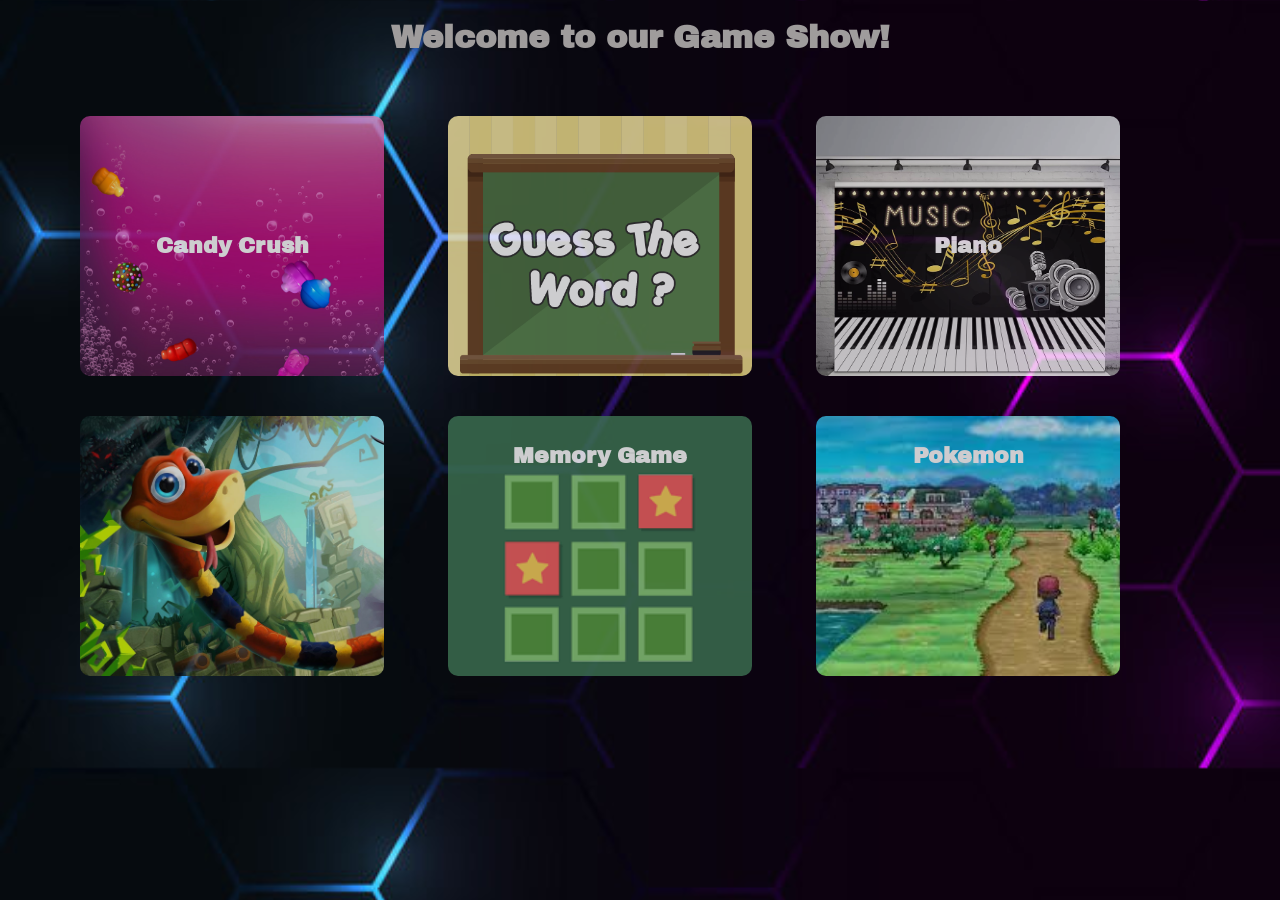
<file: index.html>
<!DOCTYPE html>
<html lang="en">
  <head>
    <meta charset="UTF-8" />
    <meta http-equiv="X-UA-Compatible" content="IE=edge" />
    <meta name="viewport" content="width=device-width, initial-scale=1.0" />
    <title>Game Show</title>
    <style>
      @import url('https://fonts.googleapis.com/css2?family=Archivo+Black&display=swap');
      body{
        background-color: #0F151F;
        width: 1200px ;
        margin: auto;
        color: #9f9c9c;
        background-image: url('IMG/back.jpg');
        background-size: cover;
        font-family: 'Archivo Black', sans-serif;
      }
      .card {
        width: 22%;
        margin: auto;
        float: left;
        background-color: #9f9c9c;
        color: #0F151F;
        cursor: pointer;
        text-align: center;
        padding: 20px;
        border-radius: 10px;
        height: 220px;
        margin-right: 2%;
        margin-bottom: 40px;
        margin-left: 40px;
        line-height: 40px;
        font-weight: bold;
        font-size: 22px;
        margin-top: 40px;
        opacity: .8;
        transition: all 1s ease-in-out;
      }
      .card::after{
        content:"";
        width: 100%;
        height: 100%;
        background-color: #000;
      }
      .card:nth-of-type(1)
      {
        background-image: url('IMG/candy.jpg');
        background-size: cover;
        line-height: 220px;
      }
      .card:nth-of-type(2)
      {
        background-image: url('IMG/guess.png');
        background-size: cover;
      }
      .card:nth-of-type(3)
      {
        background-image: url('IMG/piano.jpg');
        background-size: cover;
        line-height: 220px;
      }
      .card:nth-of-type(4)
      {
        background-image: url('IMG/snake.jpeg');
        background-size: cover;
        margin-top: 0;
      }
      .card:nth-of-type(5)
      {
        background-image: url('IMG/memory.png');
        background-size: cover;
        margin-top: 0;
      }
      .card:nth-of-type(6)
      {
        background-image: url('IMG/pokemon.jpg');
        background-size: cover;
        margin-top: 0;
      }
      .card:hover{
        opacity: 1;
      }
      a{
        text-decoration: none;
        color: white;
        /* color: #0F151F; */
        display: block;
        width: 100%;
        height: 100%;
        font-weight: bold;
        font-size: 22px;

      }
      .card:nth-of-type(2) a, .card:nth-of-type(4) a
      {
        opacity: 0;
      }
      h1{
        margin-top: 20px;
        text-align: center;
      }

      @media (max-width: 767px){
        .card{
          width: 500px;
          margin: 100px;
          margin-top: 20px;
        }
      }
    </style>
  </head>
  <body>
<h1>
  Welcome to our Game Show!
</h1>
    <div class="card"><a href="Games/candy.html">Candy Crush</a></div>
    <div class="card"><a href="Games/start1.html">.</a></div>
    <div class="card"><a href="Games/pianoIndex.html">Piano</a></div>
    <div class="card"><a href="Games/snake.html">Snake</a></div>
    <div class="card"><a href="Games/memory.html">Memory Game</a></div>
    <div class="card"><a href="Games/pokemon.html">Pokemon</a></div>
  </body>
</html>
</file>
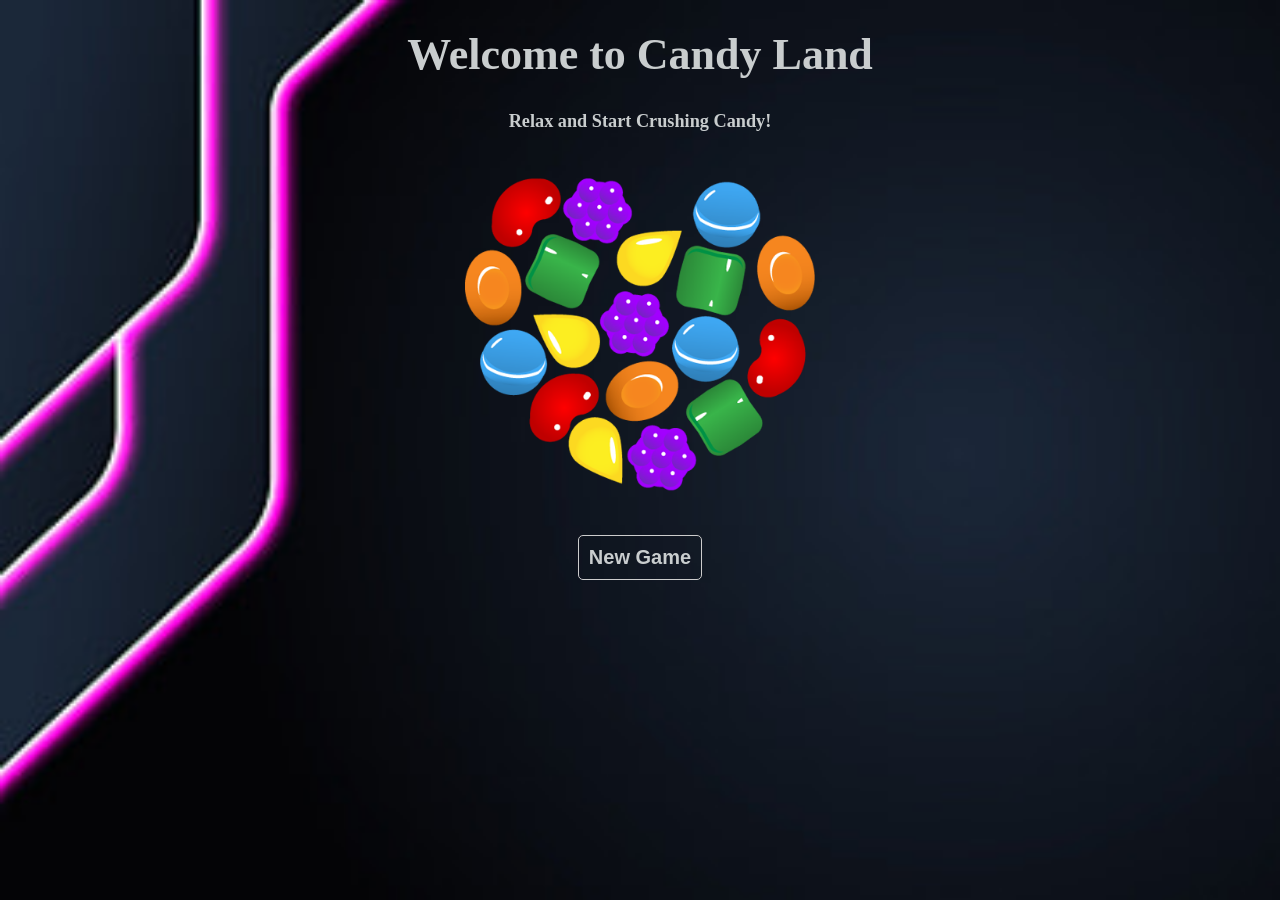
<file: Games/candy.html>
<!DOCTYPE html>
<html lang="en" dir="ltr">
  <head>
    <meta charset="utf-8">
    <title>Candy Crush</title>
    <link rel="stylesheet" href="../CSS/style/style.css">
    <link rel="icon" type="image/x-icon" href="../IMG/imgs/all.ico">
  </head>
  <body>
    <div class="start-screen">
      <h1 id="welcome">Welcome to Candy Land
        <h5>Relax and Start Crushing Candy!</h5>
      </h1>
      <div>
        <img src="../IMG/imgs/all.png" alt="" style="width:500px">
      </div>
      <br/>
      <button class="reset new-game" onclick="newGame()">New Game</button>
      <h1 class="sorry">Sorry! Please use a PC This game is not available on mobile</h1>
    </div>

    <div class="game_board">

    </div>

    <div class="score-board">
      <h2>score</h2>
      <h2 id="score"></h2>
      <hr style="width:100px;">
      <h2>Time Left</h2>
      <h2 id="timer">0</h2>
      <button class="reset" onclick="reset()">Restart Game</button>
      <p>
        <h2>Instructions</h2>
        You have 100 seconds to reach score 100!<br>
        Good Luck!
        <br><br>
        Get three or four similiar candies together and earn points!
      </p>
    </div>
    <script src="../JS/script/script.js" charset="utf-8"></script>
  </body>
</html>
</file>
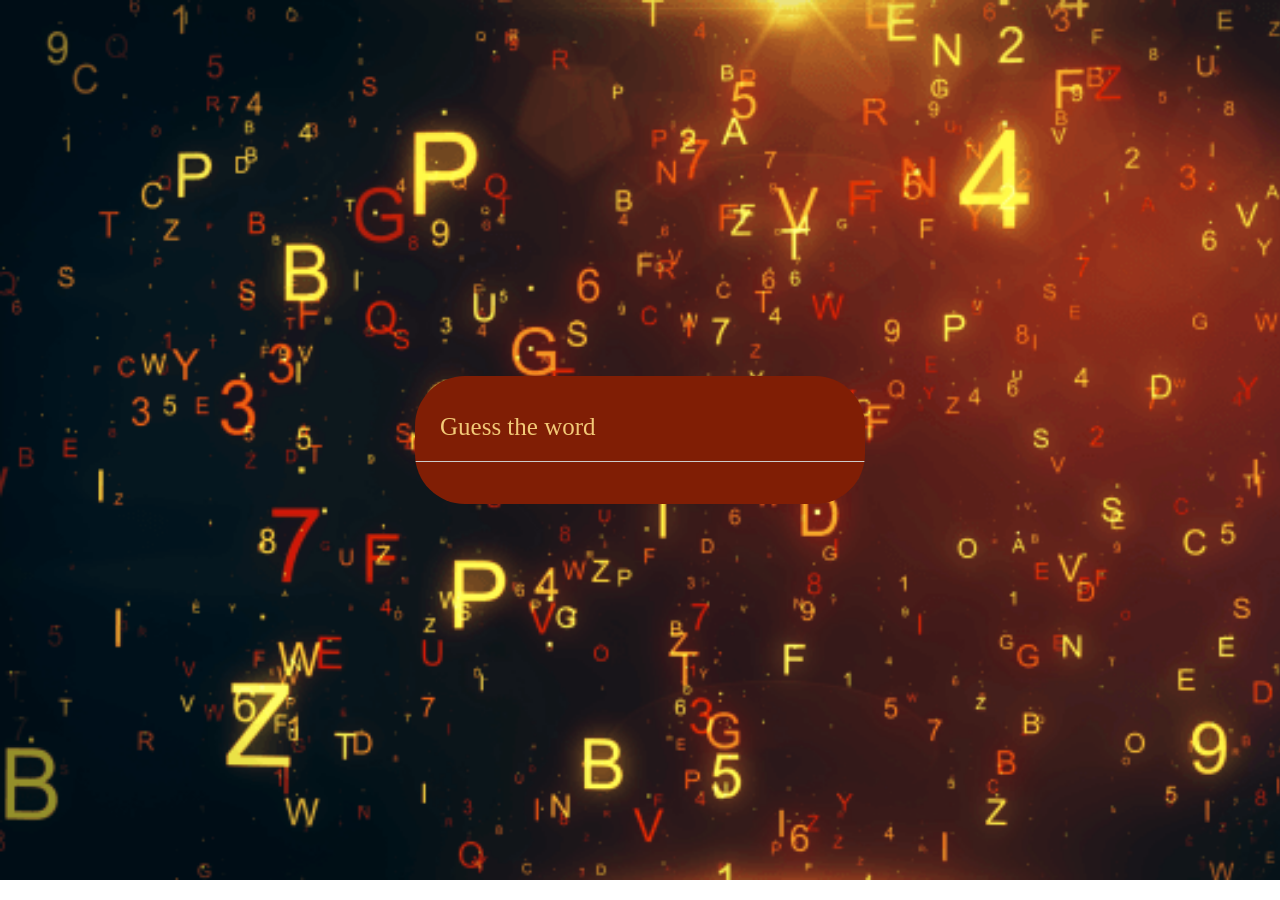
<file: Games/Guess_Word.html>
<!DOCTYPE html>
<html lang="en">
  <head>
    <meta charset="UTF-8" />
    <meta http-equiv="X-UA-Compatible" content="IE=edge" />
    <meta name="viewport" content="width=device-width, initial-scale=1.0" />
    <title>Guess The Word</title>
    <link rel="stylesheet" href="../CSS/style.css" />
    <script src="../Libraries/jquery-3.6.3.min.js"></script>
  </head>
  <body>
    <div class="parent" hidden>
      <h1>Guess the word</h1>
      <div class="content">
        <input type="text" class="typing" maxlength="1" />
        <div class="inputs"></div>
        <div class="details">
          <p class="hint">Hint:<span></span></p>
          <p class="guess-left">Remaning Guesses:<span></span></p>
          <p class="wrong-letters">Wrong Letters:<span></span></p>
        </div>
        <button class="reset-btn">Reset Game</button>
      </div>
    </div>

    <script src="../JS/words.js"></script>
    <script src="../JS/JS_Word.js"></script>
  </body>
</html>
</file>
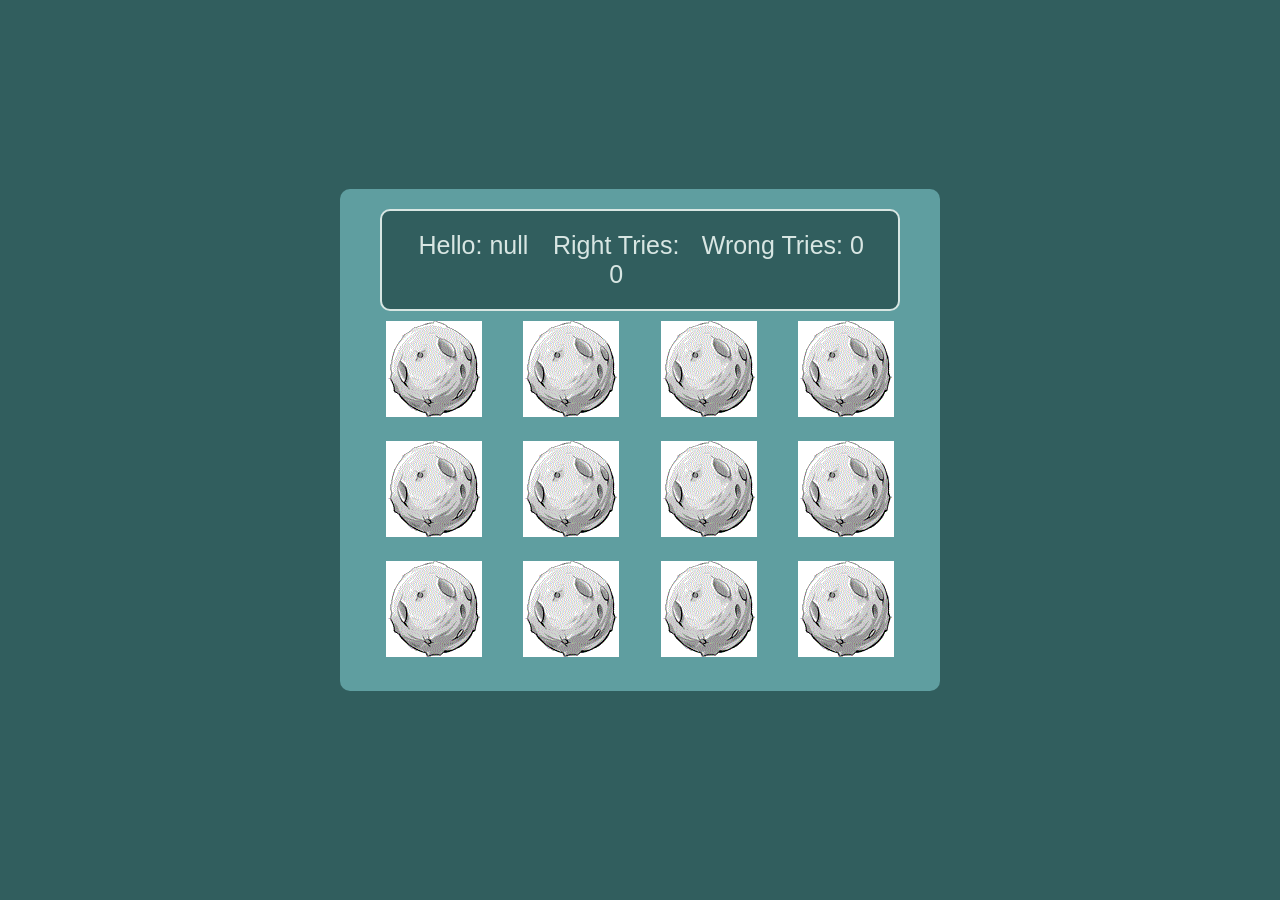
<file: Games/memory.html>
<!DOCTYPE html>
<html lang="en">
  <head>
    <meta charset="UTF-8" />
    <meta http-equiv="X-UA-Compatible" content="IE=edge" />
    <meta name="viewport" content="width=device-width, initial-scale=1.0" />
    <title>Memory Game</title>
    <link rel="stylesheet" href="../CSS/stylesmemory.css" />
  </head>

  <body>
    <div class="page">
      <div class="info">
        <div class="name">Hello: <span id="n"></span></div>
        <div class="won">Right Tries:<span> 0</span></div>
        <div class="tries">Wrong Tries:<span> 0</span></div>
      </div>
      <!--parent block-->
      <div class="memeory-images">
        <!--child block contain image with front and back-->
        <div class="game" data-technology="bear">
          <div class="face front"></div>
          <div class="face back">
            <img src="../IMG/imgmemory/1.gif" />
          </div>
        </div>
        <div class="game" data-technology="bear">
          <div class="face front"></div>
          <div class="face back">
            <img src="../IMG/imgmemory/1.gif" />
          </div>
        </div>
        <div class="game" data-technology="fish">
          <div class="face front"></div>
          <div class="face back">
            <img src="../IMG/imgmemory/2.gif" />
          </div>
        </div>
        <div class="game" data-technology="fish">
          <div class="face front"></div>
          <div class="face back">
            <img src="../IMG/imgmemory/2.gif" />
          </div>
        </div>
        <div class="game" data-technology="owl">
          <div class="face front"></div>
          <div class="face back">
            <img src="../IMG/imgmemory/3.gif" />
          </div>
        </div>
        <div class="game" data-technology="owl">
          <div class="face front"></div>
          <div class="face back">
            <img src="../IMG/imgmemory/3.gif" />
          </div>
        </div>
        <div class="game" data-technology="cake">
          <div class="face front"></div>
          <div class="face back">
            <img src="../IMG/imgmemory/4.gif" />
          </div>
        </div>
        <div class="game" data-technology="cake">
          <div class="face front"></div>
          <div class="face back">
            <img src="../IMG/imgmemory/4.gif" />
          </div>
        </div>
        <div class="game" data-technology="penguin">
          <div class="face front"></div>
          <div class="face back">
            <img src="../IMG/imgmemory/5.gif" />
          </div>
        </div>
        <div class="game" data-technology="penguin">
          <div class="face front"></div>
          <div class="face back">
            <img src="../IMG/imgmemory/5.gif" />
          </div>
        </div>
        <div class="game" data-technology="ballon">
          <div class="face front"></div>
          <div class="face back">
            <img src="../IMG/imgmemory/6.gif" />
          </div>
        </div>
        <div class="game" data-technology="ballon">
          <div class="face front"></div>
          <div class="face back">
            <img src="../IMG/imgmemory/6.gif" />
          </div>
        </div>
      </div>
    </div>
    <script src="../JS/JSsheetmemory.js"></script>
  </body>
</html>
</file>
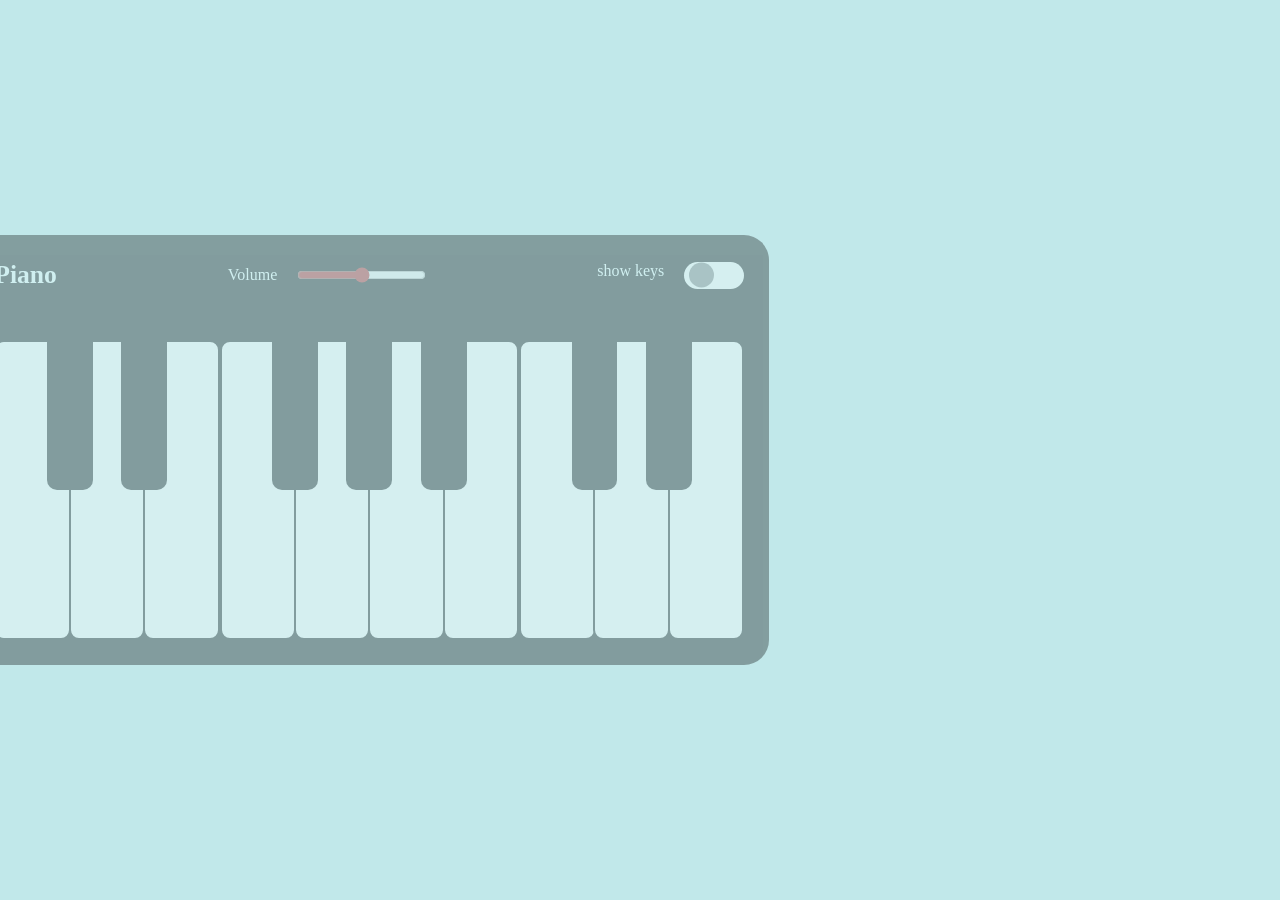
<file: Games/pianoIndex.html>
<!DOCTYPE html>
<html lang="en">

<head>
    <meta charset="UTF-8">
    <meta http-equiv="X-UA-Compatible" content="IE=edge">
    <meta name="viewport" content="width=device-width, initial-scale=1.0">
    <title>Piano game</title>
    <link rel="stylesheet" type="text/css" href="../CSS/styles.css" />
</head>

<body>
    <div class="wrapper">
        <header>
            <h2>Piano</h2>
            <div class="column volume-slider">
                <label> Volume</label> <input type="range" min="0" max="1" value="0.5" step="any">
            </div>
            <div class="column checkbox">
                <label for="1">show keys</label> <input type="checkbox" id="1">
            </div>
        </header>

        <ul class="piano-keys">
            <li class="white-key" data-key="A"><span>A</span></li>
            <li class="black-key" data-key="W"><span>W</span></li>
            <li class="white-key" data-key="S"><span>S</span></li>
            <li class="black-key" data-key="E"><span>E</span></li>
            <li class="white-key" data-key="D"><span>D</span></li>
            <li class="white-key" data-key="F"><span>F</span></li>
            <li class="black-key" data-key="T"><span>T</span></li>
            <li class="white-key" data-key="G"><span>G</span></li>
            <li class="black-key" data-key="Y"><span>Y</span></li>
            <li class="white-key" data-key="H"><span>H</span></li>
            <li class="black-key" data-key="U"><span>U</span></li>
            <li class="white-key" data-key="J"><span>J</span></li>
            <li class="white-key" data-key="K"><span>K</span></li>
            <li class="black-key" data-key="O"><span>O</span></li>
            <li class="white-key" data-key="L"><span>L</span></li>
            <li class="black-key" data-key="P"><span>P</span></li>
            <li class="white-key" data-key=";"><span>;</span></li>

        </ul>

    </div>
    <script src="../Libraries/JqueryDev.js"></script>
    <script src="../Libraries/jquery-ui.min.js"></script>
    <script src="../JS/main.js"></script>
</body>

</html>
</file>
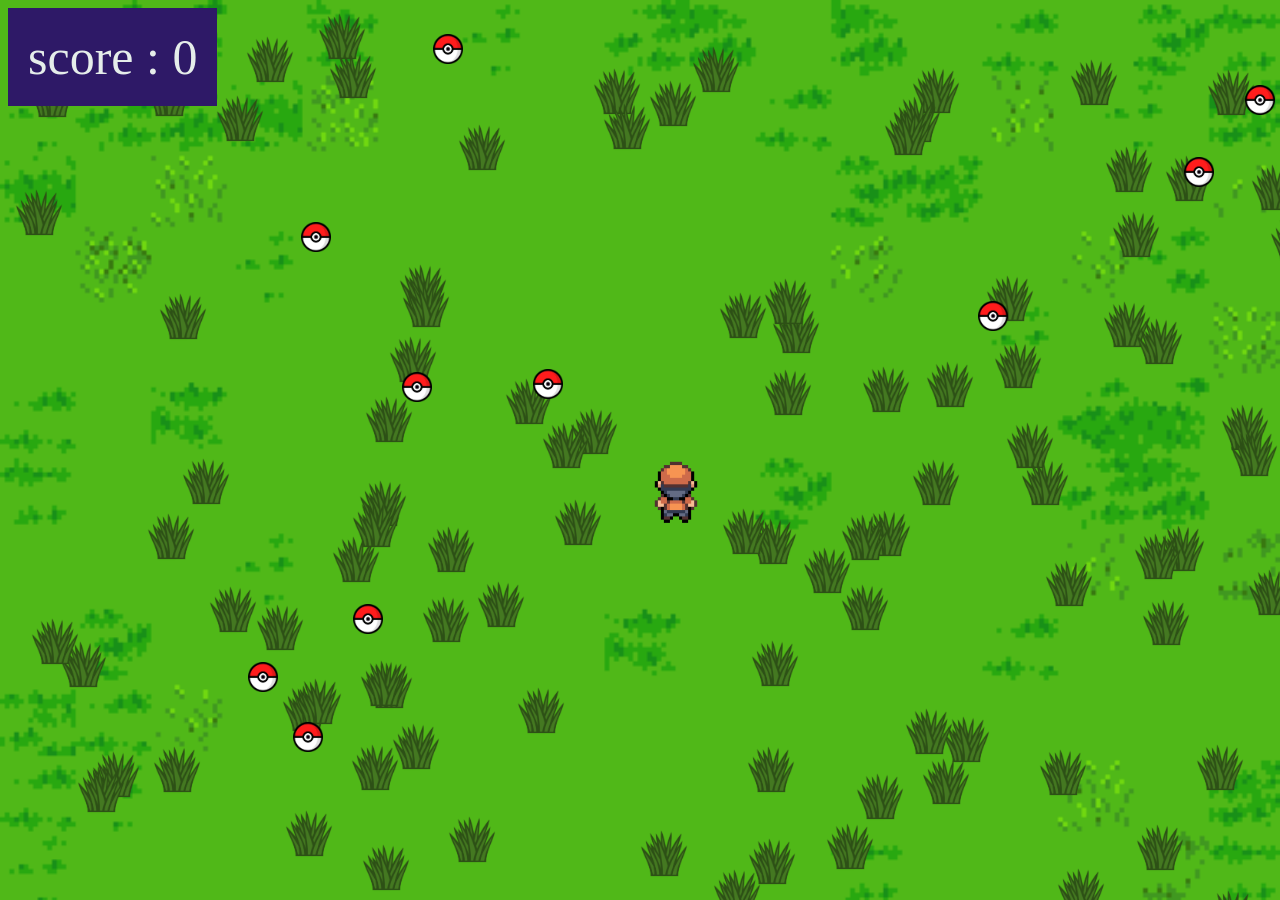
<file: Games/pokemon.html>
<!DOCTYPE html>
<html lang="en">

<head>
    <meta charset="UTF-8">
    <meta http-equiv="X-UA-Compatible" content="IE=edge">
    <meta name="viewport" content="width=device-width, initial-scale=1.0">
    <title> Pokemon </title>
    <link rel="stylesheet" href="../CSS/styles-pokemon.css">

</head>

<body>
    <div class="score">score : 0</div>
    <div class="player"></div>
    <!-- <div class="grass"></div> -->
    <!-- <div class="ball"></div> -->


    <script src="../Libraries/JqueryDev.js"></script>
    <script src="../Libraries/jquery-ui.min.js"></script>
    <script src="../JS/main-pokemon.js"></script>
</body>

</html>
</file>
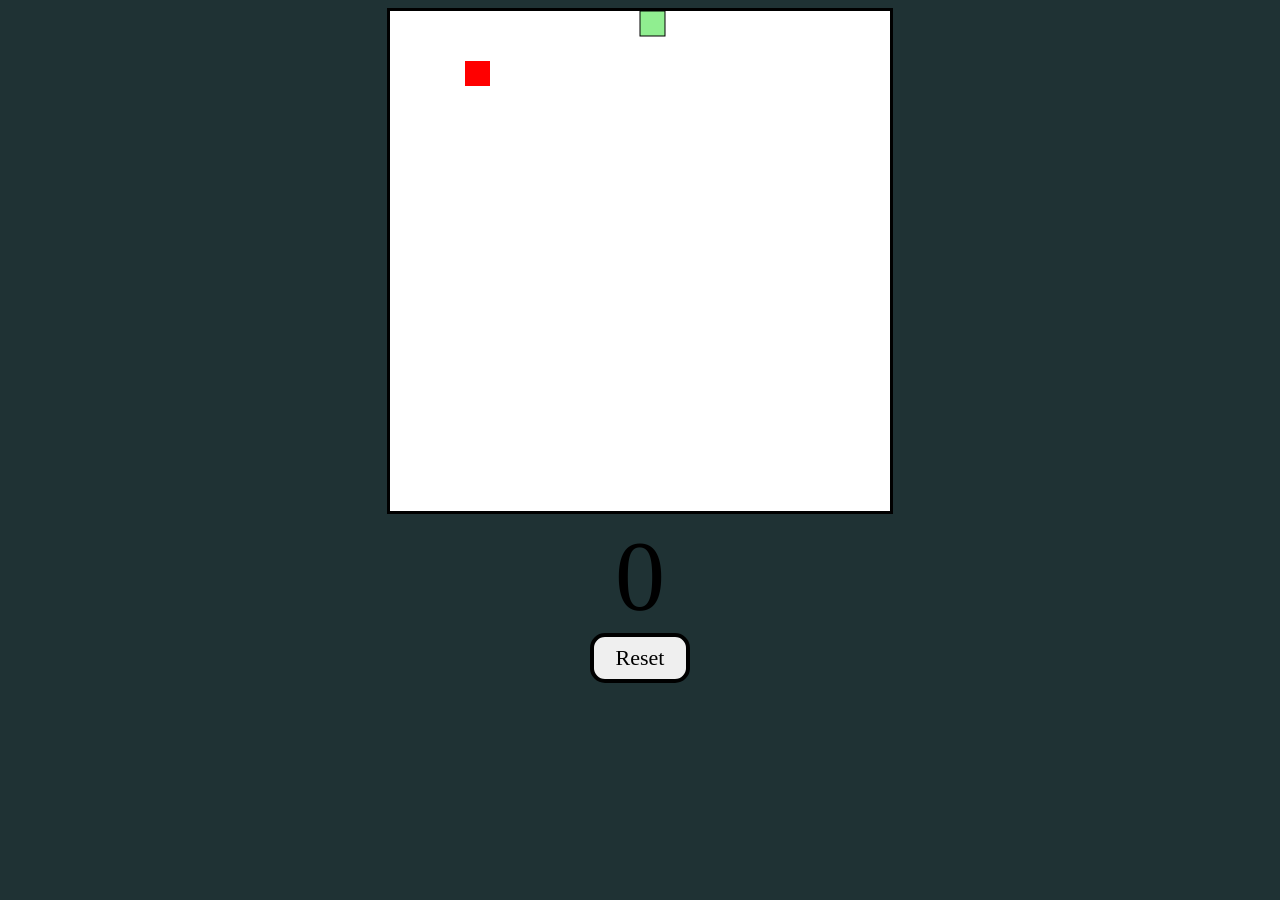
<file: Games/snake.html>
<!DOCTYPE html>
<html lang="en">
<head>
    <meta charset="UTF-8">
    <meta http-equiv="X-UA-Compatible" content="IE=edge">
    <meta name="viewport" content="width=device-width, initial-scale=1.0">
    <title>SNAKE</title>
    <link rel="stylesheet" href="../CSS/snake.css">
</head>
<body>
    <div id="gameContainer">
        <canvas id="gameBoard" width="500" height="500"></canvas>
        <div id="scoreText">0</div>
        <button id="resetBtn">Reset</button>
    </div>
    <script src="../JS/snake.js"></script>
</body>
</html>
</file>
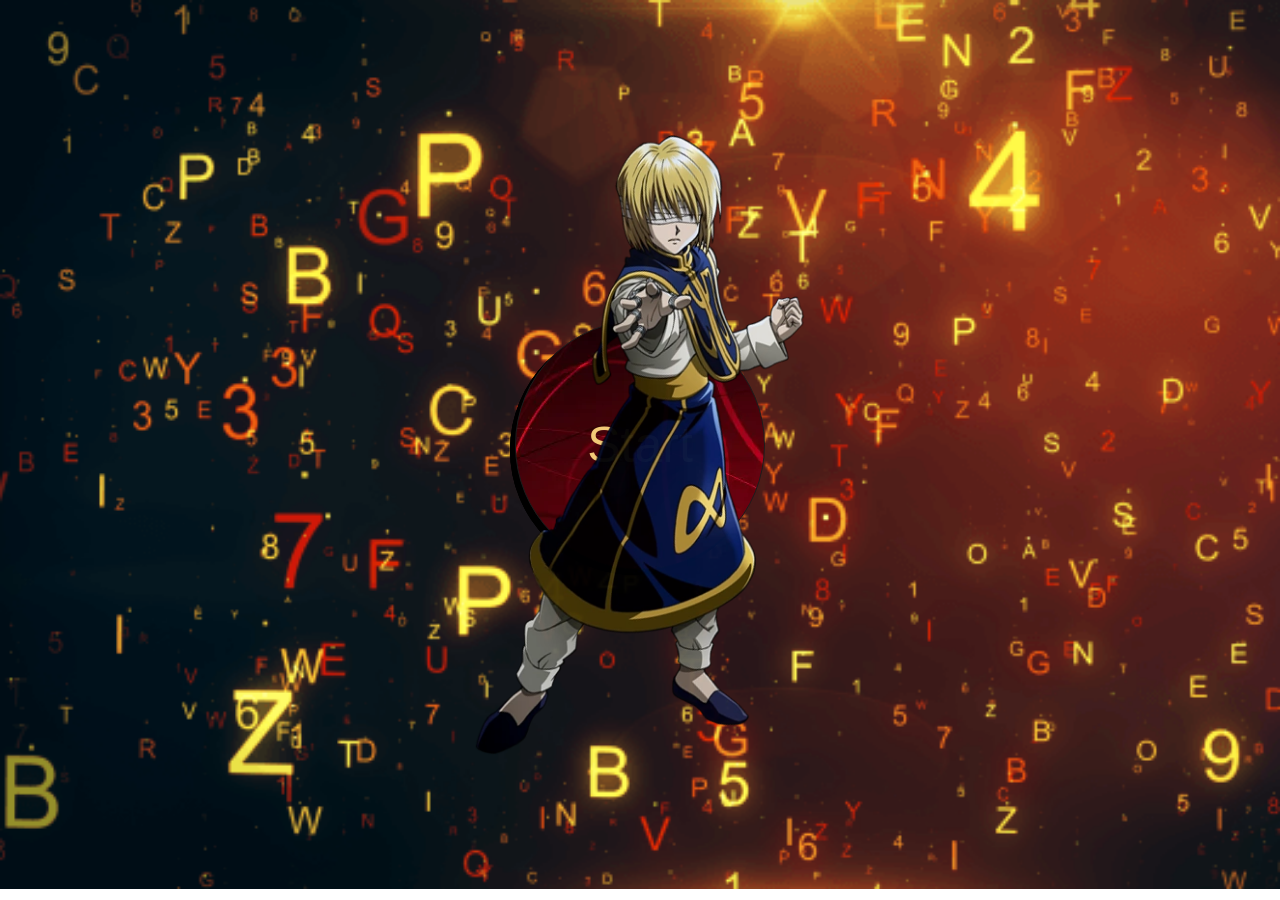
<file: Games/start1.html>
<!DOCTYPE html>
<html lang="en">
  <head>
    <meta charset="UTF-8" />
    <meta http-equiv="X-UA-Compatible" content="IE=edge" />
    <meta name="viewport" content="width=device-width, initial-scale=1.0" />
    <title>Guess Words</title>
    <link rel="stylesheet" href="../CSS/stylestart.css" />
    <script src="../Libraries/jquery-3.6.3.min.js"></script>
    <script src="../Libraries/jquery-ui.min.js"></script>
    <script defer src="../JS/JSstart.js"></script>
  </head>
  <body>
    <div>
      <img id="im1" src="../IMG/Blind_kurapika.webp" />
      <button class="btn">Start</button>
    </div>
  </body>
</html>
</file>
<file: CSS/style/style.css>
body{
  margin: 0;
  padding: 0;
  background-image: url('../../IMG/imgs/b.jpg');
  background-size: cover;

}
.game_board {
    height: 520px;
    width: 520px;
    display: flex;
    flex-wrap: wrap;
    margin-left: 350px;
    border-radius: 10px;
    border: 1px solid #ccc;
    box-shadow: 10px 12px 26px -4px;
    padding: 10px;
    float: left;
    margin-top: 50px;
}

.game_board div {
    height: 65px;
    width: 65px;
    cursor: pointer;
}



.score-board {
  text-align: center;
  float: left;
  width: 200px;
  border: 1px solid #ccc;
  box-shadow: 10px 12px 26px -4px;
  border-radius: 5px;
  margin-left: 20px;
  padding: 20px;
  margin-top: 50px;
  color: #c9cdce;
  font-weight: bold;
}


.reset{
  background: transparent;
  padding: 10px;
  border-radius: 5px;
  cursor: pointer;
  border: 1px solid #ccc;
  color: #c9cdce;
  font-weight: bold;
  font-size: 20px;
  transition: all .5s ease-in-out;
}
.reset:hover{

  background-color: #536dfe;
  color: white;
}

.start-screen{
  background-image: url('../../IMG/imgs/b.jpg');
  background-size: cover;
  position: absolute;
  height: 100%;
  width: 100%;
  text-align: center;
  display: block;
  overflow: hidden;
  visibility: visible;
  opacity: 1;
  transition: visibility 0s, opacity 1s linear;
  color: #c9cdce;
  font-weight: bold;
  font-size: 22px;
}

@media (max-height: 600px) {
  .start-screen {
    height: 150%;

  }
}
h1.sorry{
  display: none;
}

@media screen and (max-width: 600px) {
  .start-screen img{
    width: 300px;
  }
  h1.sorry{
    display: block;
    font-size: 18px;
  }
  .start-screen {
    height: 150%;

  }
  .reset, .game_board{
    display: none;
  }
}

@media screen and (min-width: 600px) and (max-width: 1178px){
  .start-screen img{
    width: 300px;
  }
  .start-screen {
    height: 150%;

  }
  .game_board{
    margin-left: 10px;
  }
}
</file>
<file: CSS/style.css>
body{
    display:flex;
    align-items: center;
    justify-content: center;
    min-height: 96vh;
    /* background: rgb(49, 94, 94); */
    background-image: url("../IMG/background-with-flying-letters.png");
    background-repeat: no-repeat;
    background-size: cover;
}

.parent{
    width:450px;
    /* background-color: cadetblue; */
    background-color:#801e05 ;
    border-radius: 50px;
}

.parent h1{
    font-weight:500 ;
    font-size: 25px;
    padding: 20px 25px;
    border-bottom: 1px solid #ccc;
    color: rgb(242, 201, 119);
}

.parent .content{
    margin: 25px 25px 35px ;
}

.content .inputs{
    display: flex;
    flex-wrap: wrap;
    justify-content: center;
}

.inputs input{
    height: 55px;
    width: 40px;
    margin:5px;
    border-radius: 15px;
    background-color: none;
    border: 1px solid #ccc;
    font-size:25px;
    font-weight: 500px;
    text-align: center;
    color:rgb(242, 201, 119);
    text-transform: uppercase;
}

.inputs input:first-child{
    margin-left: 0px;
}

.content .details{
    margin: 20px 0 25px;
    color: rgb(242, 201, 119);;
}

.details p{
    font-size: 19px;
    margin-top: 10px;
}

.content .reset-btn{
    width: 100%;
    outline: none;
    font-size: 20px;
    border: none;
    padding: 15px 0;
    cursor: pointer;
    color: rgb(18, 21, 20);
    /* background: rgb(104, 175, 178); */
    background-color:rgb(168, 68, 25);;
    border-radius: 100px;
    border: 1px solid #ccc;
    color: rgb(242, 201, 119);
   
}

.content .typing{
z-index:-999 ;
opacity: 0;
justify-content: center;
}
</file>
<file: CSS/stylesmemory.css>
* {
    box-sizing: border-box;
}



body {
    font-family: 'Gill Sans', 'Gill Sans MT', Calibri, 'Trebuchet MS', sans-serif;
    display:flex;
    align-items: center;
    justify-content: center;
    min-height: 96vh;
    background: rgb(49, 94, 94);

}

.page{
    width: 600px;
    background-color: cadetblue;
    border-radius: 10px;
}

.info {
    width: 520px;
    margin: 20px auto 0;
    background-color: rgb(49, 94, 94);
    padding: 20px;
    font-size: 25px;
    overflow: hidden;
    border: 2px solid #d8e6e3;
    border-radius: 10px;
    color: #d8e6e3;
}

.info .name {
    float: left;
    width: 30%;
    text-align: center;
}

.info .tries {
    float: left;
    width: 40%;
    text-align: center;
}

.info .won {
    float: left;
    width: 30%;
    text-align: center;
}

.memeory-images {
    display: flex;
    width: 550px;
    flex-wrap: wrap;
    margin: 10px auto;
}

.memeory-images.no-clicking {
    pointer-events: none
}

.memeory-images .game {
    height: 100px;
    transition: transform .5s;
    transform-style: preserve-3d;
    cursor: pointer;
    position: relative;
    flex: 1 0 100px;
    margin: 0 10px 20px;
    
}

.memeory-images .game .front {
    background-color: cadetblue;
    line-height: 150px;
    
}

.memeory-images .game .back {
    background-color:cadetblue;
    transform: rotateY(180deg);
    
}

.memeory-images .game .back img {
    width: 100px;
    height: 100px;

}

.memeory-images .game .face {
    position: absolute;
    width: 100%;
    height: 100%;
    text-align: center;
    backface-visibility: hidden;
}

.memeory-images .game .front::before {
    content: url(../IMG/imgmemory/Moon.gif);

}

.memeory-images .game.is-flipped,
.memeory-images .game.is-match {
    -webkit-transform: rotateY(180deg);
    -moz-transform: rotateY(180deg);
    transform: rotateY(180deg);
    pointer-events: none;
}
</file>
<file: CSS/styles.css>
* {
    margin: 0;
    padding: 0;
    box-sizing: border-box;
    font-family: 'Times New Roman', Times, serif;
}

body {
    /*  this a is how to center any content in the middle of the page */
    background-color: rgb(193, 232, 234);
    display: flex;
    align-items: center;
    justify-content: center;
    min-height: 100vh;
}

.wrapper {
    background-color: rgb(0, 0, 0);
    width: 800px;
    padding: 25px;
    border-radius: 25px;

}

.wrapper header {
    color: azure;
    display: flex;
    align-items: center;
    justify-content: space-between;
}

.wrapper h2 {
    font-size: 1.6rem;
}

.wrapper header .column {
    display: flex;
    justify-content: center;
}

.wrapper header .column label {
    padding-right: 20px;
}

.volume-slider input {
    accent-color: rgb(176, 16, 16);
    cursor: grab;
}

.checkbox input {
    position: relative;
    width: 60px;
    height: 27px;
    cursor: pointer;
    accent-color: rgb(69, 64, 64);
    border-radius: 30px;
    background-color: rgb(255, 255, 255);
    /* to hide the checkbox itself */
    appearance: none;
}

.checkbox input::before {
    content: '';
    position: absolute;
    width: 25px;
    height: 25px;
    top: 50%;
    left: 5px;
    border-radius: inherit;
    background: rgb(121, 120, 120);
    /* to reset top y direction */
    transform: translateY(-50%);
    /*  ???????? */
    transition: all .6s;
}

.checkbox input:checked::before {
    position: absolute;
    content: '';
    width: 25px;
    height: 25px;
    top: 50%;
    left: 30px;
    border-radius: inherit;
    background: rgb(255, 255, 255);
    transition: all .6s;
}

.piano-keys {
    display: flex;
    margin-top: 50px;
    color: white;
    position: relative;
}

.white-key {
    text-align: center;
    position: relative;
    width: 400px;
    height: 300px;
    border-radius: 10px;
    background-color: white;
    color: black;
    border: solid black 2px;
    list-style-type: none;
}

.black-key {
    text-align: center;
    width: 250px;
    height: 150px;
    z-index: 3;
    /*TOP RIGHT BOTTOM LEFT to make the overlap */
    margin: 0px -24px 0px -24px;
    border-radius: 0px 0px 10px 10px;
    background-color: rgb(0, 0, 0);
    color: rgb(185, 179, 179);
    list-style-type: none;
}

.white-key span {
    position: absolute;
    bottom: 20px;
    color: rgb(84, 82, 82);
}
</file>
<file: CSS/styles-pokemon.css>
body {
    background-image: url(../assets/land.png);
    background-size: cover;
}

.player {
    /* 220px in X * 90px in Y*/
    background-image: url(../assets/player_front.png);
    width: 73px;
    height: 90px;

    /* to set the photo position = 240px in x direction 'full photo width' */
    background-size: 220px 100%;
    background-position-x: 148px;
    position: fixed;
    z-index: 10000;
}

.grass {
    background-image: url(../assets/grass.png);
    background-size: 100% 100%;
    width: 50px;
    height: 50px;
    z-index: 0;
    position: fixed;

}

.ball {
    background-image: url(../assets/pokeball.png);
    background-size: 100% 100%;
    width: 30px;
    height: 30px;
    z-index: 10;
    position: fixed;

}

.score {
    z-index: 1000;
    position: absolute;
    font-size: 50px;
    font-style: normal;
    font-family: 'Times New Roman', Times, serif;
    color: rgb(229, 237, 234);
    background-color: rgb(46, 25, 103);
    display: inline;
    padding: 20px 20px 20px 20px;
    margin-left: 0px;
}
</file>
<file: CSS/snake.css>
#gameContainer{
    text-align: center;
}
#gameBoard{
    border: 3px solid;
}
#scoreText{
    font-family: "Permanent Marker", cursive;
    font-size: 100px;
}
#resetBtn{
    font-family: "Permanent Marker", cursive;
    font-size: 22px;
    width: 100px;
    height: 50px;
    border: 4px solid;
    border-radius: 15px;
    cursor: pointer;
}
body{
    background-color: #1f3234;
}
</file>
<file: CSS/stylestart.css>
div{
    display:flex;
    align-items: center;
    justify-content: center;
    min-height: 97vh;
   
}

img{
    position: absolute;
}

.btn{
   
    border-radius: 180px;
    border: 1px solid rgb(29, 28, 28);
    width: 250px;
    height: 250px;
    font-size: 50px;
    color: rgb(242, 201, 119);
    background-image: url("../IMG/red_maroon_pattern_84406514.webp");
    cursor: pointer;
    box-shadow: -5px 5px black, -5px 5px black, -5px 5px black;
   
}

body{
    
    background-image: url("../IMG/background-with-flying-letters.png") ;
    background-repeat: no-repeat;
    background-size: cover;
}
</file>
